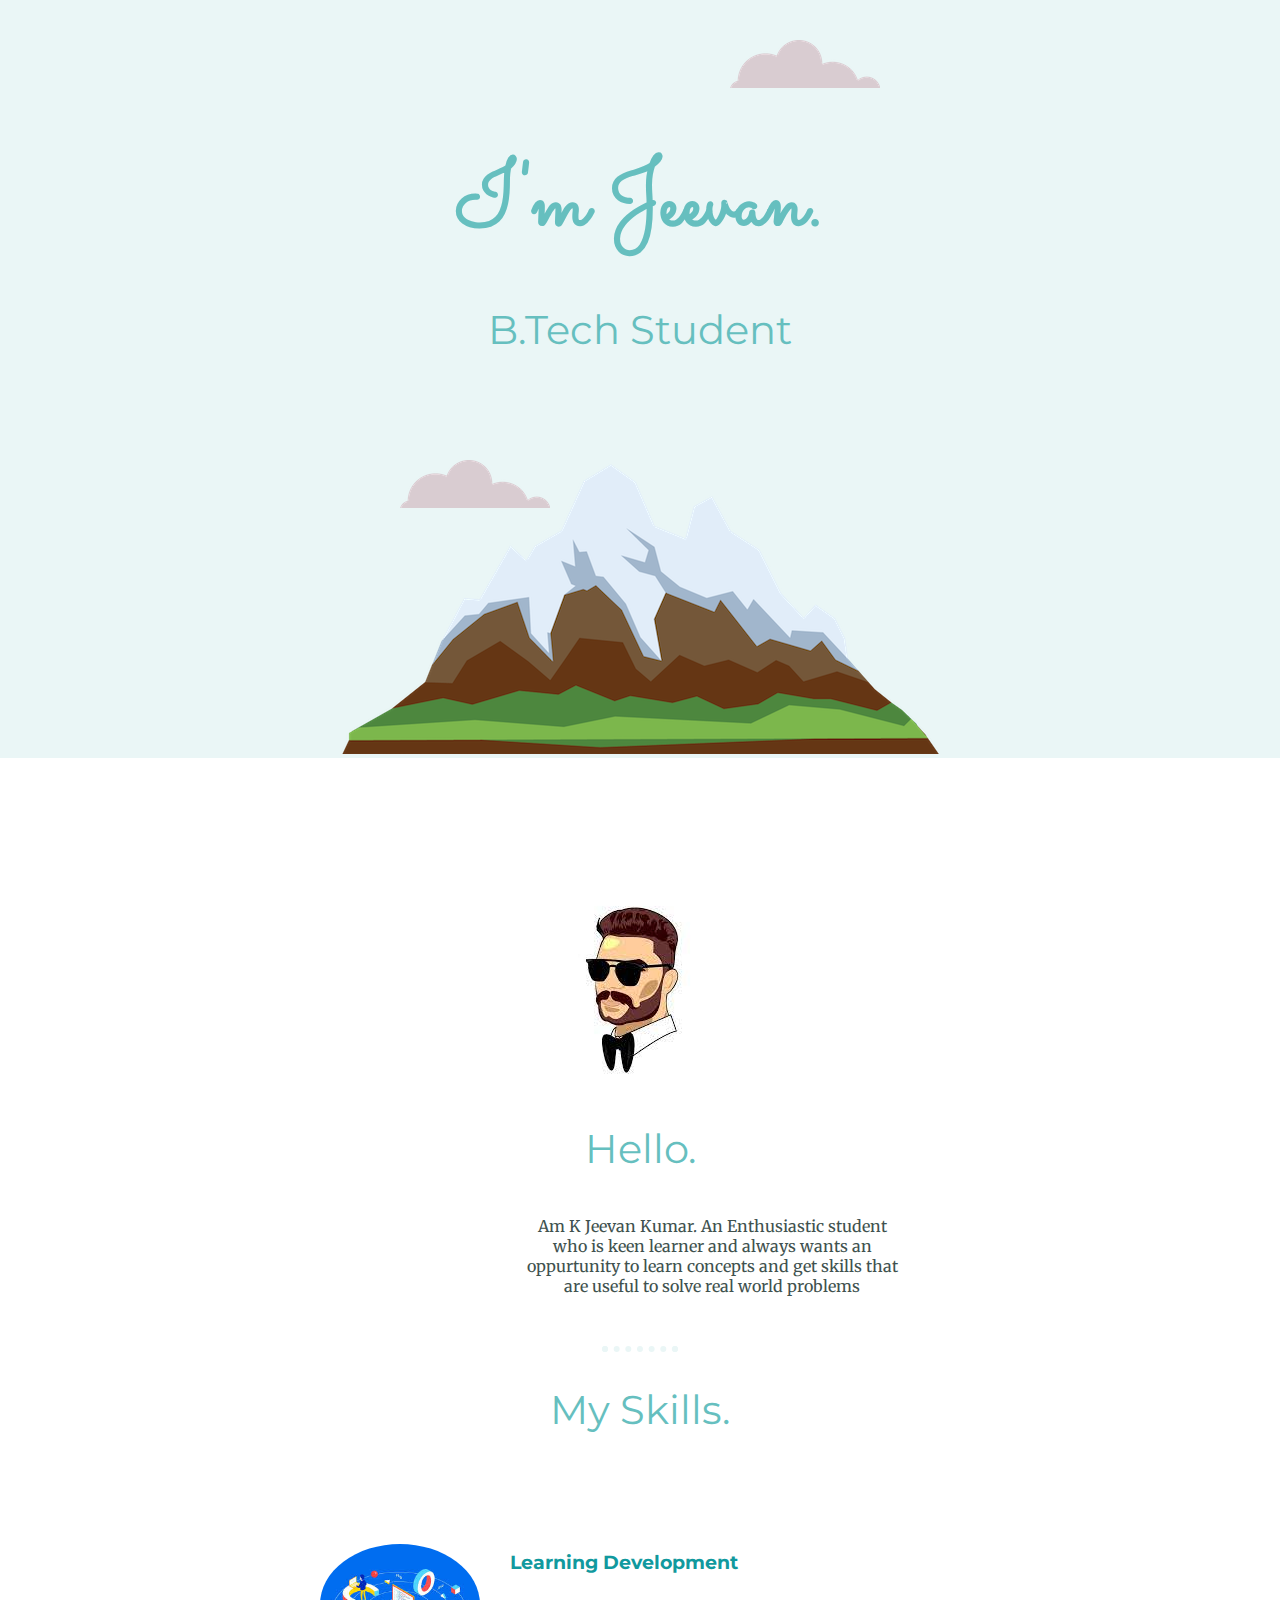
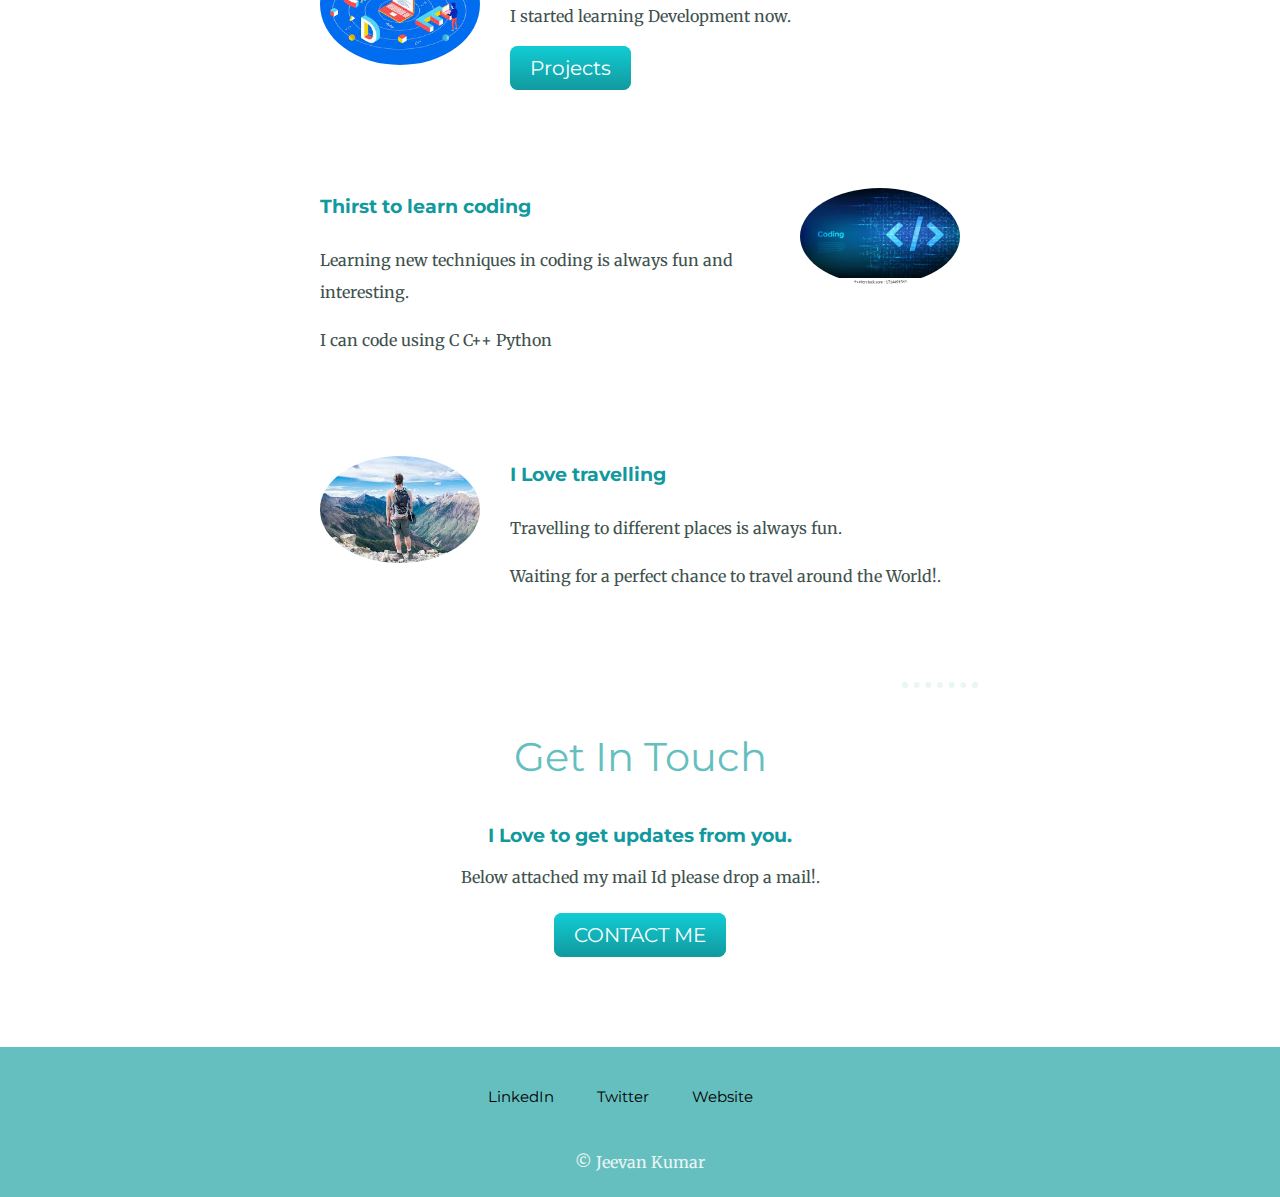
<file: index.html>
<!DOCTYPE html>
<html lang="en" dir="ltr">

<head>
  <meta charset="utf-8">
  <title>K Jeevan Kumar</title>
  <link rel="stylesheet" href="./styles.css">
  <link rel="icon" href="favicon.ico">
  <link rel="preconnect" href="https://fonts.googleapis.com">
  <link rel="preconnect" href="https://fonts.gstatic.com" crossorigin>
  <link href="https://fonts.googleapis.com/css2?family=Merriweather&family=Montserrat&family=Sacramento&display=swap" rel="stylesheet  ">
</head>

<body>
  <div class="top-container">
    <img class="top-cloud" src="cloud.png" alt="cloud-img">
    <h1 class="rel">I'm Jeevan.</h1>
    <h2 class="rel">B.Tech Student</h2>
    <img class="bottom-cloud" src="cloud.png" alt="cloud-img">
    <img src="./mountain.png" alt="mountain-img">
  </div>

  <div class="middle-container">
    <div class="profile">
      <img src="download.jpg" alt="profile pic">
      <h2>Hello.</h2>
      <p class="bio">Am K Jeevan Kumar. An Enthusiastic student who is keen learner and always wants an oppurtunity to learn concepts and
        get skills that are useful to solve real world problems</p>
    </div>
    <hr>

    <div class="skills">
      <h2>My Skills.</h2>
      <div class="skill-row">
        <img class="img" src="images.jpg" alt="code">
        <h3>Learning Development</h3>
        <p class="code-skill">I started learning Development now.</p>
        <a class="btn1" href="projects.html" target="_blank"> Projects</a>
      </div>
      <div class="skill-row">
        <img class="img2" src="cook.jpg" alt="code">
        <h3>Thirst to learn coding</h3>
        <p>Learning new techniques in coding is always fun and interesting.</p>
        <p>I can code using C C++ Python</p>
      </div>
      <div class="skill-row">
        <img class="img3" src="travel.jpg" alt="travel">
        <h3>I Love travelling</h3>
        <p>Travelling to different places is always fun.</p>
        <p>Waiting for a perfect chance to travel around the World!.</p>
      </div>
    </div>
    <hr class="rule">

    <div class="contact-me">
      <h2>Get In Touch</h2>
      <h3>I Love to get updates from you.</h3>
      <p class="cook-skill">Below attached my mail Id please drop a mail!.</p>
      <br>
      <a class="btn" href="mailto:jeevananand102@gmail.com" target="_blank">CONTACT ME</a>
    </div>
  </div>

  <div class="bottom-container">
    <div class="footer">
      <a class="footer-link" href="https://www.linkedin.com/in/jeevan-kumar-7758041b8" target="_blank">LinkedIn</a>
      <a class="footer-link" href="https://twitter.com/" target="_blank">Twitter</a>
      <a class="footer-link" href="index.html" >Website</a>

    </div>

    <p class="last">© Jeevan Kumar</p>
  </div>


</body>

</html>
</file>
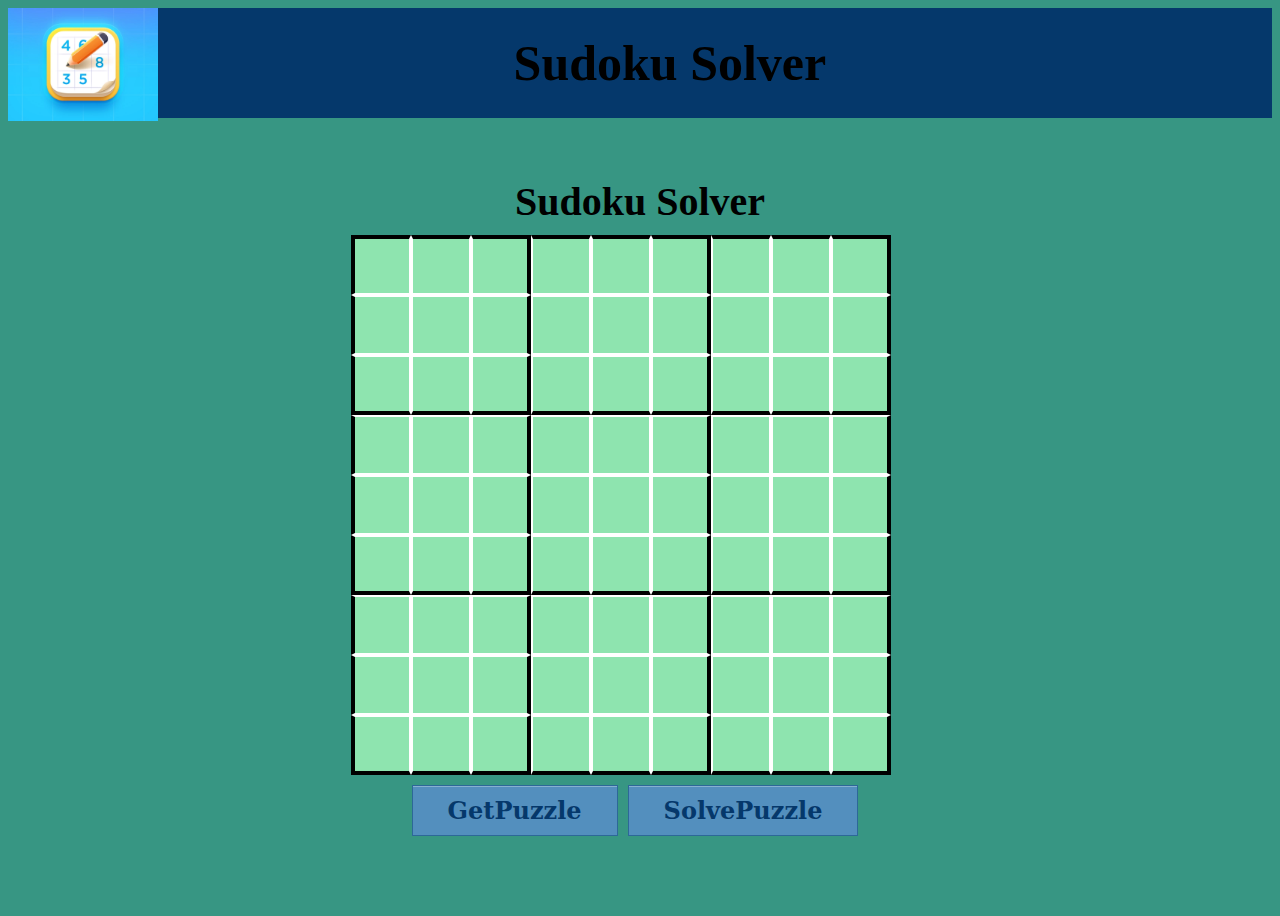
<file: index1.html>
<!DOCTYPE html>
<html lang="en">

<head>
    <meta charset="UTF-8">
    <meta http-equiv="X-UA-Compatible" content="IE=edge">
    <meta name="viewport" content="width=device-width, initial-scale=1.0">
    <title> Sudoku Solver</title>
    <link rel="stylesheet" href="style.css">
</head>

<body>
    <div class="Header">
        <div id="logo">
            <img src="./logo.png" alt="sudoku logo" srcset="">
        </div>
        <div id="name">Sudoku Solver</div>
    </div>
    <div class="Heading">Sudoku Solver</div>
   
    
    <div class="sudoku_grid">
        <div id="0" class="box1 bl bt"></div>
        <div id="1" class="box1 bt"></div>
        <div id="2" class="box1 br bt"></div>
        <div id="3" class="box2 bt"></div>
        <div id="4" class="box2 bt"></div>
        <div id="5" class="box2 br bt"></div>
        <div id="6" class="box3 bt"></div>
        <div id="7" class="box3 bt"></div>
        <div id="8" class="box3 br bt"></div>
        <div id="9" class="box1 bl"></div>
        <div id="10" class="box1"></div>
        <div id="11" class="box1 br"></div>
        <div id="12" class="box2"></div>
        <div id="13" class="box2"></div>
        <div id="14" class="box2 br"></div>
        <div id="15" class="box3"></div>
        <div id="16" class="box3"></div>
        <div id="17" class="box3 br"></div>
        <div id="18" class="box1 bb bl"></div>
        <div id="19" class="box1 bb"></div>
        <div id="20" class="box1 br bb"></div>
        <div id="21" class="box2 bb"></div>
        <div id="22" class="box2 bb"></div>
        <div id="23" class="box2 br bb"></div>
        <div id="24" class="box3 bb"></div>
        <div id="25" class="box3 bb"></div>
        <div id="26" class="box3 bb br"></div>
        <div id="27" class="box1 bl"></div>
        <div id="28" class="box1"></div>
        <div id="29" class="box1 br"></div>
        <div id="30" class="box2"></div>
        <div id="31" class="box2"></div>
        <div id="32" class="box2 br"></div>
        <div id="33" class="box3"></div>
        <div id="34" class="box3"></div>
        <div id="35" class="box3 br"></div>
        <div id="36" class="box1 bl"></div>
        <div id="37" class="box1"></div>
        <div id="38" class="box1 br"></div>
        <div id="39" class="box2"></div>
        <div id="40" class="box2"></div>
        <div id="41" class="box2 br"></div>
        <div id="42" class="box3"></div>
        <div id="43" class="box3"></div>
        <div id="44" class="box3 br"></div>
        <div id="45" class="box1 bb bl"></div>
        <div id="46" class="box1 bb"></div>
        <div id="47" class="box1 br bb"></div>
        <div id="48" class="box2 bb"></div>
        <div id="49" class="box2 bb"></div>
        <div id="50" class="box2 br bb"></div>
        <div id="51" class="box3 bb"></div>
        <div id="52" class="box3 bb"></div>
        <div id="53" class="box3 bb br"></div>
        <div id="54" class="box1 bl"></div>
        <div id="55" class="box1"></div>
        <div id="56" class="box1 br"></div>
        <div id="57" class="box2"></div>
        <div id="58" class="box2"></div>
        <div id="59" class="box2 br"></div>
        <div id="60" class="box3"></div>
        <div id="61" class="box3"></div>
        <div id="62" class="box3 br"></div>
        <div id="63" class="box1 bl"></div>
        <div id="64" class="box1"></div>
        <div id="65" class="box1 br"></div>
        <div id="66" class="box2"></div>
        <div id="67" class="box2"></div>
        <div id="68" class="box2 br"></div>
        <div id="69" class="box3"></div>
        <div id="70" class="box3"></div>
        <div id="71" class="box3 br"></div>
        <div id="72" class="box1 bb bl"></div>
        <div id="73" class="box1 bb"></div>
        <div id="74" class="box1 br bb"></div>
        <div id="75" class="box2 bb"></div>
        <div id="76" class="box2 bb"></div>
        <div id="77" class="box2 br bb"></div>
        <div id="78" class="box3 bb"></div>
        <div id="79" class="box3 bb"></div>
        <div id="80" class="box3 bb br"></div>
    </div>

    <div class="Buttons">
        <button id="GetPuzzle"> GetPuzzle </button>
        <button id="SolvePuzzle"> SolvePuzzle </button>
    </div>

    <script src="./script.js"></script>
</body>

</html>
</file>
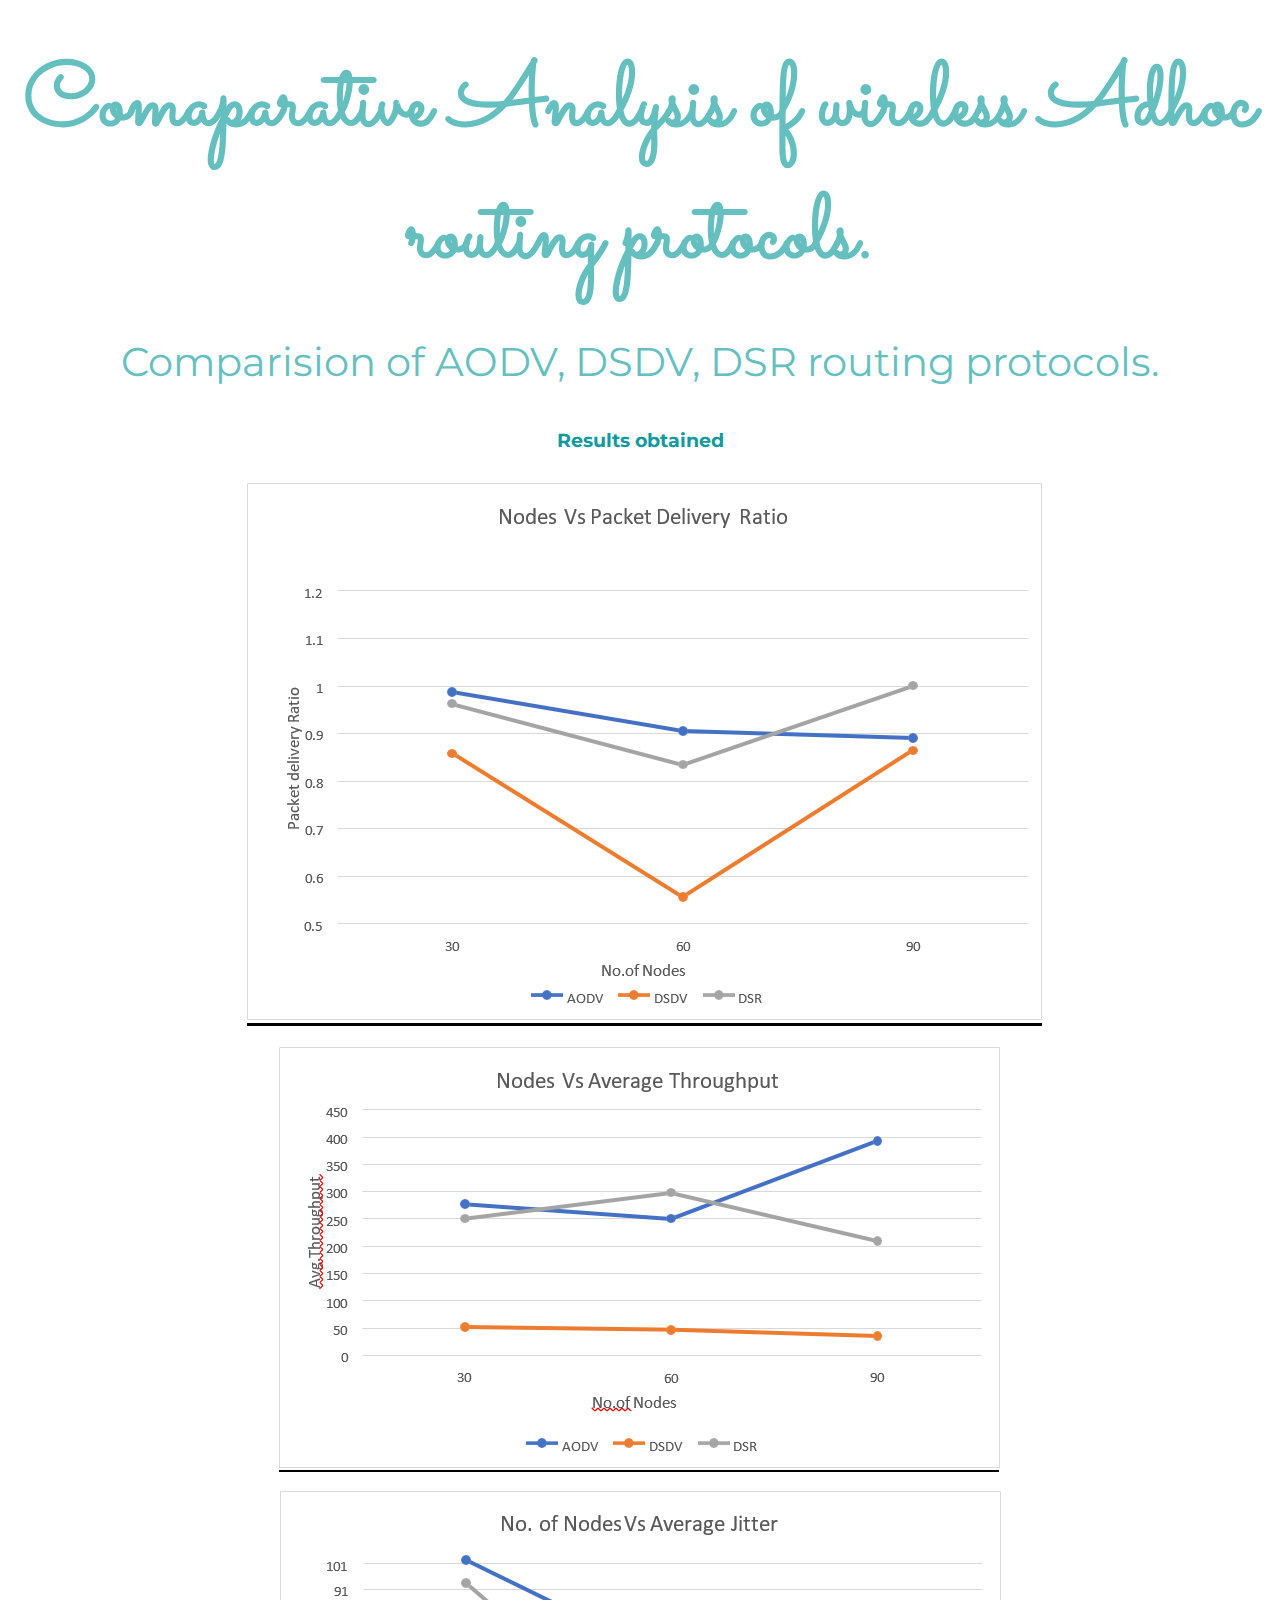
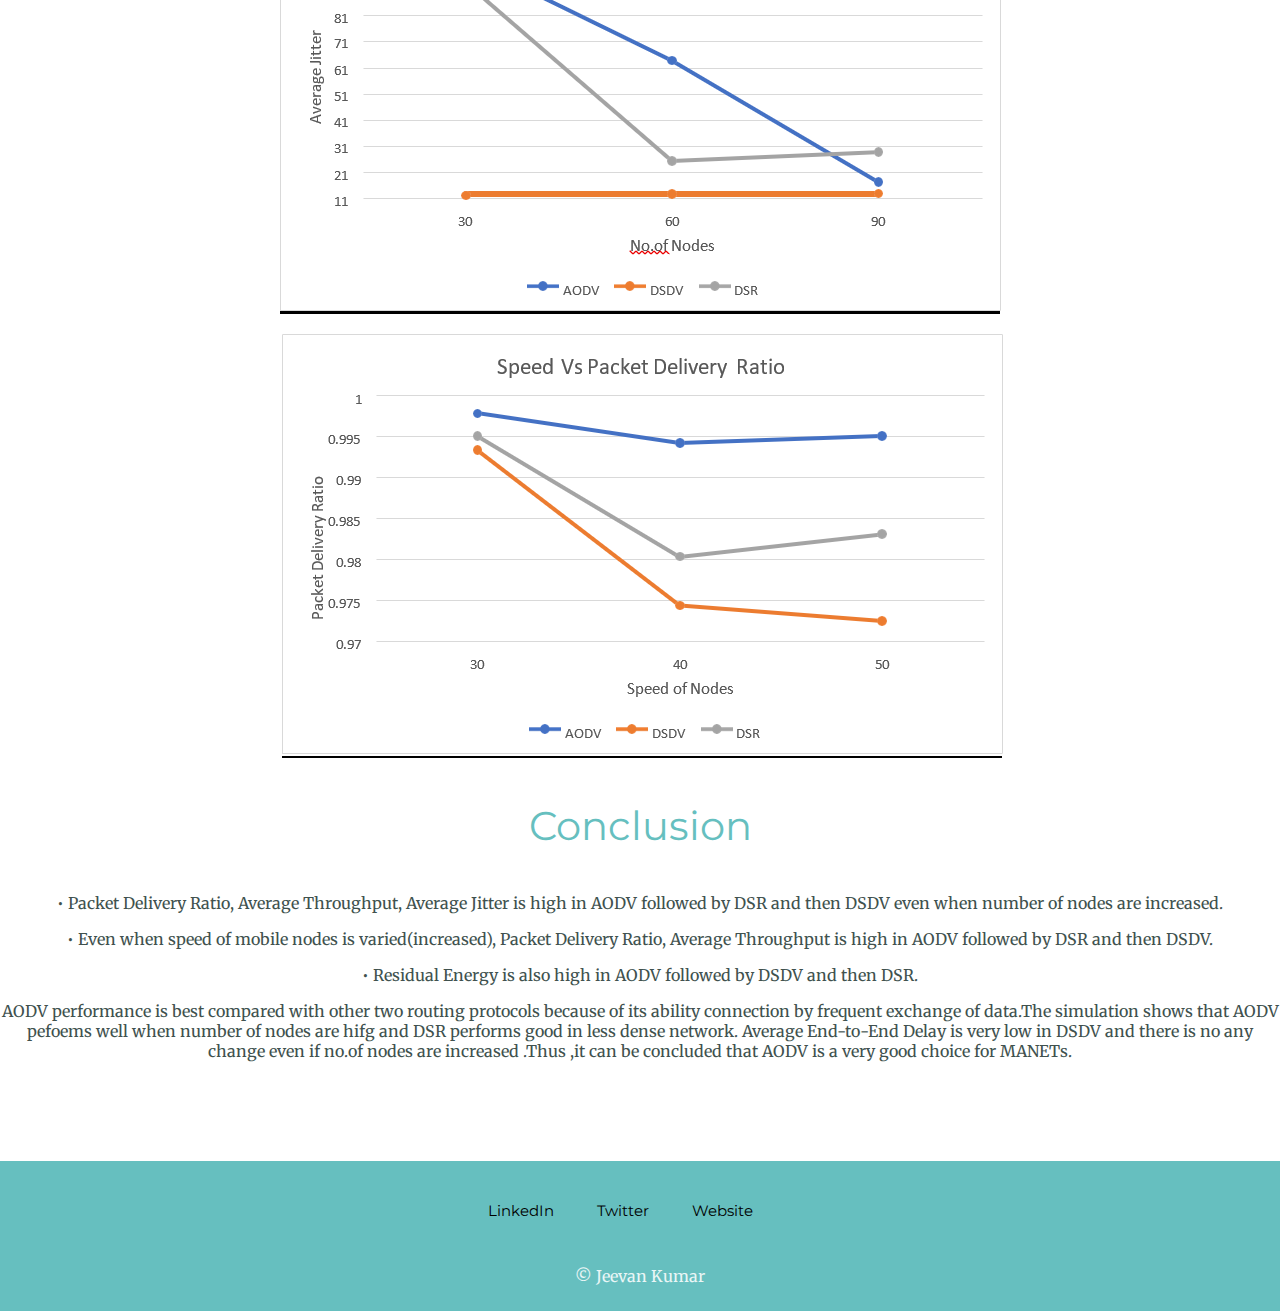
<file: index2.html>
<!DOCTYPE html>
<html lang="en" dir="ltr">

<head>
  <meta charset="utf-8">
  <title>K Jeevan Kumar</title>
  <link rel="stylesheet" href="./styles.css">
  <link rel="icon" href="favicon.ico">
  <link rel="preconnect" href="https://fonts.googleapis.com">
  <link rel="preconnect" href="https://fonts.gstatic.com" crossorigin>
  <link href="https://fonts.googleapis.com/css2?family=Merriweather&family=Montserrat&family=Sacramento&display=swap" rel="stylesheet  ">
</head>

<body>
    <h1>Comaparative Analysis of wireless Adhoc routing protocols.</h1>
    <h2>Comparision of AODV, DSDV, DSR routing protocols.</h2>
    <h3 class="result">Results obtained</h3>
    <img src="./result1.png" alt="result1">
    <br>
    <img src="./result2.png" alt="result2">
    <br>
    <img src="./result3.png" alt="result3">
    <br>
    <img src="./result4.png" alt="result4">
    <h2>Conclusion</h2>
    <p> •	Packet Delivery Ratio, Average Throughput, Average Jitter is high in AODV followed by DSR and then DSDV even when number of nodes are increased. </p>
     <p>•	Even when speed of mobile nodes is varied(increased), Packet Delivery Ratio, Average Throughput is high in AODV followed by DSR and then DSDV. </p>   
       <p>•	Residual Energy is also high in AODV followed by DSDV and then DSR. </p> 
         
       <p>AODV performance is best compared with other two routing protocols because of its ability connection by frequent exchange of data.The simulation shows that AODV pefoems well when number of nodes are hifg and DSR performs good in less dense network. Average End-to-End Delay is very low in DSDV and there is no any change even if no.of nodes are increased .Thus ,it can be concluded that AODV is  a very good choice for MANETs.</p> 
       <div class="bottom-container">
        <div class="footer">
          <a class="footer-link" href="https://www.linkedin.com/in/jeevan-kumar-7758041b8" target="_blank">LinkedIn</a>
          <a class="footer-link" href="https://twitter.com/" target="_blank">Twitter</a>
          <a class="footer-link" href="index.html">Website</a>
    
        </div>
    
        <p class="last">© Jeevan Kumar</p>
      </div>

</body>
</file>
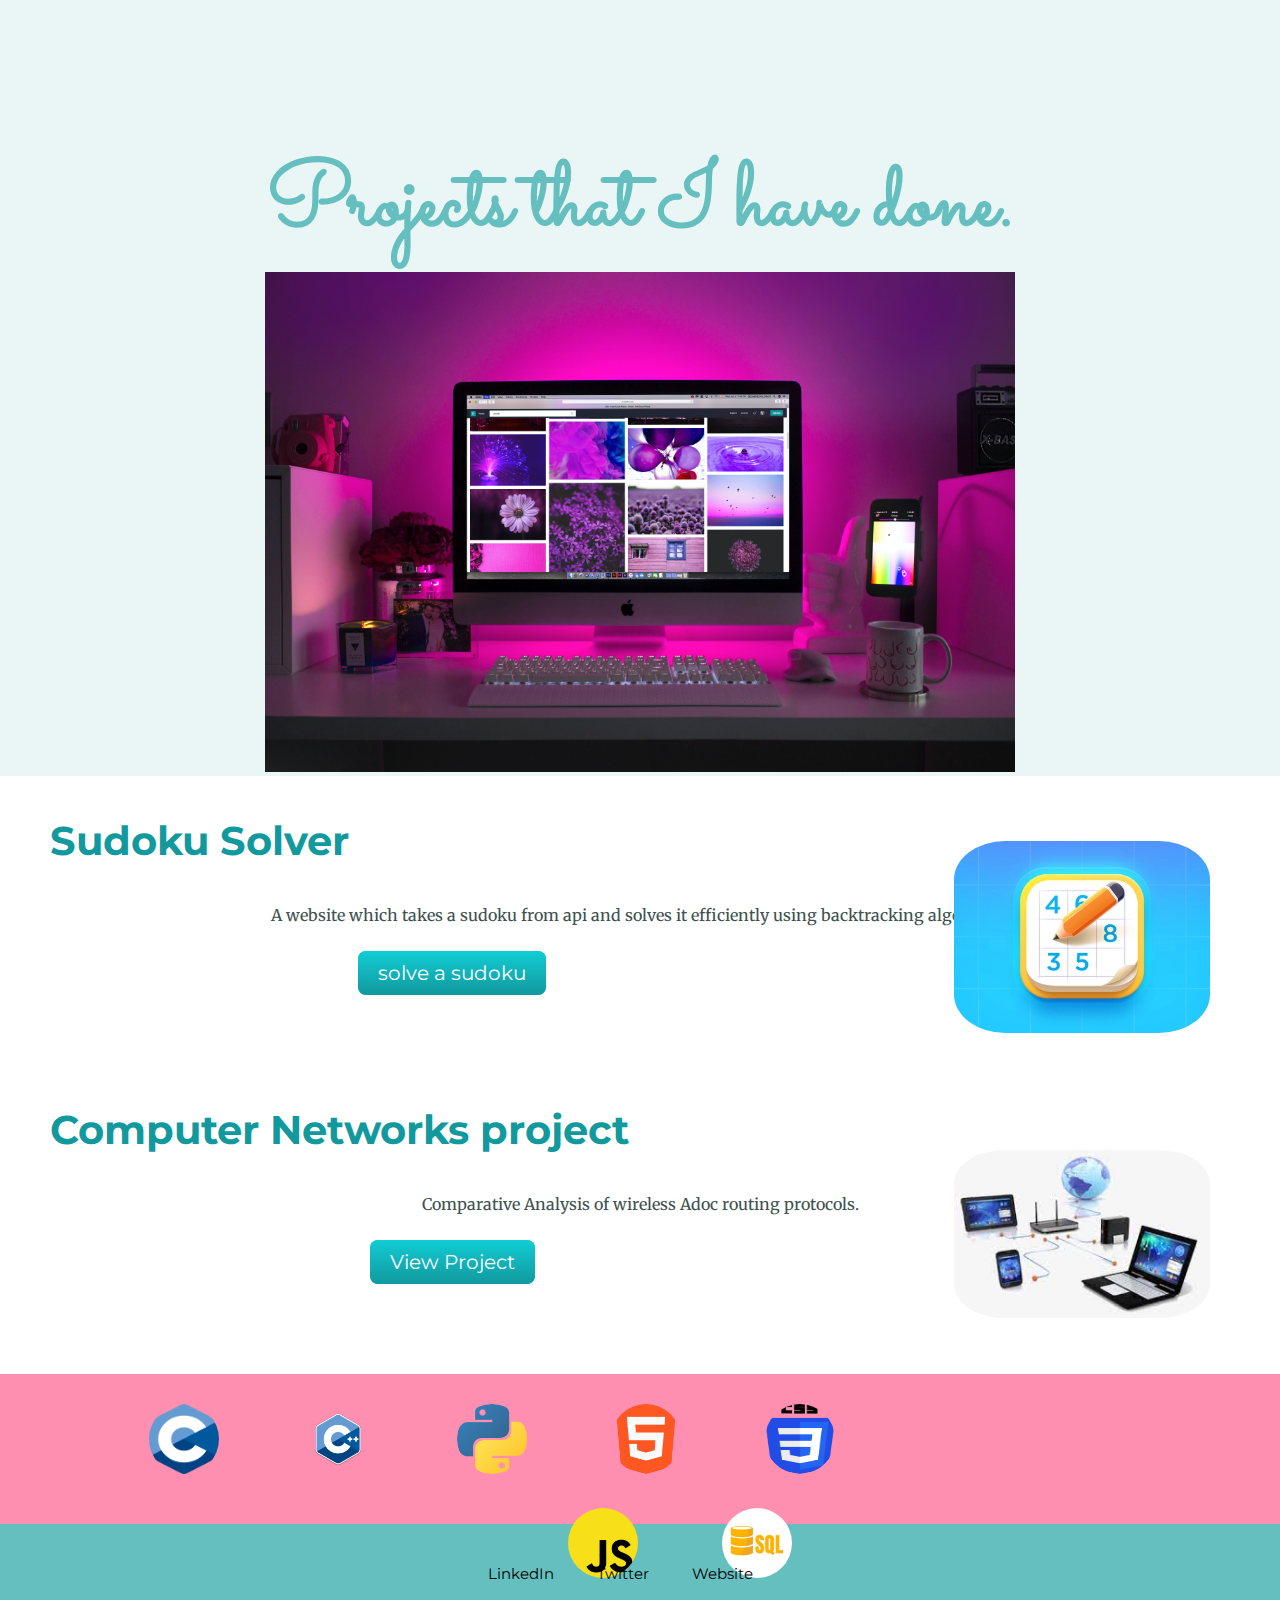
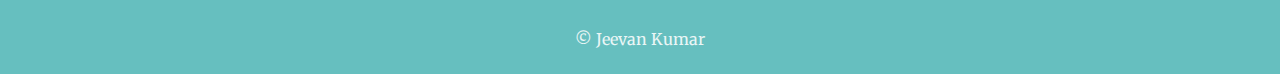
<file: projects.html>
<!DOCTYPE html>
<html lang="en" dir="ltr">

<head>
  <meta charset="utf-8">
  <title>K Jeevan Kumar</title>
  <link rel="stylesheet" href="./styles.css">
  <link rel="icon" href="favicon.ico">
  <link rel="preconnect" href="https://fonts.googleapis.com">
  <link rel="preconnect" href="https://fonts.gstatic.com" crossorigin>
  <link href="https://fonts.googleapis.com/css2?family=Merriweather&family=Montserrat&family=Sacramento&display=swap" rel="stylesheet  ">
</head>

<body>
    <div class="top-container">
        
        <h1 class="rel">Projects that I have done.</h1>
        
        <img class="comp" src="comp1.png" alt="computer-img">
      </div>
      <div class="sudoku-project">
        <h3 class="sudoku">Sudoku Solver</h3>
        <p>A website which takes a sudoku from api and solves it efficiently using backtracking algorithm.</p>
        <img class="img4" src="./logo.png" alt="sudoku logo" srcset="">
        <br>
        <a class="btn" href="index1.html">solve a sudoku</a>
      </div>

      <br>
      <br>
      <br><br>

      <div class="cnn project">
        <h3 class="sudoku">Computer Networks project</h3>
        <p>Comparative Analysis of wireless Adoc routing protocols.</p>
        <br>
        <img class="img5" src="./cnn.png" alt="cnn pic" srcset="">
        <a class="btn" href="index2.html">View Project</a>
      </div>

    
      <div class="skills3">
        <div class="skill">
           <img class="img7" src="./c.png" alt="c">
           <img class="img7" src="./cpp.png" alt="cpp">
           <img class="img7" src="./python.png" alt="py">
           <img class="img7" src="./html.png" alt="html">
           <img class="img7" src="./css.png" alt="css">
           <img class="img7" src="./js.png" alt="js">
           <img class="img7" src="./sql.png" alt="sql">

        </div>

      </div>
      
      <div class="bottom-container1">
        <div class="footer">
          <a class="footer-link" href="https://www.linkedin.com/">LinkedIn</a>
          <a class="footer-link" href="https://twitter.com/">Twitter</a>
          <a class="footer-link" href="index.html">Website</a>
    
        </div>
    
        <p class="last">© Jeevan Kumar</p>
      </div>
</body>
</file>
<file: styles.css>
body{
  margin:0;
  color: #40514E;
  text-align: center;
  font-family:'Merriweather', serif ;
}

hr{
  border: dotted #EAF6F6 6px;
  border-bottom: none;
  width: 5%;
}

h1{
  margin: 40px auto 0 auto;
  font-family: 'Sacramento', cursive;
  font-size: 5.625rem;
  color: #66BFBF;

}

.bio{
  width: 30%;
  margin-left: 520px;
  margin-bottom: 50px;
}

h2{
  font-family: 'Montserrat', sans-serif;
  font-size: 2.5rem;
  color: #66BFBF;
  font-weight: normal;
  padding-bottom: 10px;
}

a{
  height: 10px;
}

h3{
  font-family: 'Montserrat', sans-serif;
  color: #11999E;
}

.top-container{
  background-color: #EAF6F6;
  position: relative;
  padding-top: 100px;
}

.middle-container{
  margin:100px 0;

}

.cook{
  height: 200px;
  width: 100px;
  margin-bottom: 50px;
}

.bottom-container{
background-color: #66BFBF;
height: 150px;
margin-top: 100px;
}

.bottom-container1{
  background-color: #66BFBF;
  height: 150px;
  }


.skills3{
  background-color: #FF8FB1;
  height: 150px;
  margin-top: 100px;
  }

.bottom-cloud{
  position: absolute;
  left:400px;
  bottom: 250px;
}

.hind{
  text-align: center;
  font-size: 70px;
}

.img7{
  margin-top: 30px;
  margin-left: 80px;
  width: 70px;
  height: 70px;
  border-radius: 50%;

}

.top-cloud{
  position: absolute;
  right:400px;
  top: 40px;
}

.rel{
  top: 30px;
}

.skill-row{
  width: 50%;
  margin: 100px auto 100px auto;
  text-align: left;
  line-height: 2;
}

.img{
  width: 25%;
  float: left;
  margin-right: 30px;
  border-radius: 50%;

}

.img2 {
  width: 25%;
  float: right;
  margin-left: 20px;
  border-radius: 50%;
}

.img3 {
  width: 25%;
  float: left;
  margin-right: 30px;
  border-radius: 50%;
}

.img4{
  width: 20%;
  float: right;
  margin-left: 20px;
  margin-right: 100px;
  border-radius: 20%;
  position: relative;
  bottom: 100px;
  left: 30px;
  
}

.result{
  align-items: left;
}

.img5{
  width: 20%;
  float: right;
  margin-left: 20px;
  margin-right: 100px;
  border-radius: 20%;
  position: relative;
  bottom: 100px;
  left: 30px;
}

.rule{
  position: relative;
  bottom: 10px;
  left: 300px;
}
.bio{
  color: #40514E;
}

a{
  color: #11999E;
  font-family: 'Montserrat', sans-serif;
}
.last{
  position: relative;
  top: 70px;
  color: #EAF6F6;
}

.footer{
  position: relative;
  top: 40px;
  font-size: 0.75rem;
}

.linked{
  height: 20px;
  width: 20px;
}

.sudoku{
  text-align: justify;
  font-size: 40px;
  margin-left: 50px;
}

.comp{
  height: 500px;
}

.footer-link{
  color: black;
  font-size: 15px;
  text-decoration: none;
  margin-right: 40px;

}

a:hover{
  color: #ffffff;
}


  .btn {
  background: #11cdd4;
  background-image: -webkit-linear-gradient(top, #11cdd4, #11999e);
  background-image: -moz-linear-gradient(top, #11cdd4, #11999e);
  background-image: -ms-linear-gradient(top, #11cdd4, #11999e);
  background-image: -o-linear-gradient(top, #11cdd4, #11999e);
  background-image: linear-gradient(to bottom, #11cdd4, #11999e);
  -webkit-border-radius: 8;
  -moz-border-radius: 8;
  border-radius: 8px;
font-family: 'Montserrat', sans-serif;
  color: #ffffff;
  font-size: 20px;
  padding: 10px 20px 10px 20px;
  text-decoration: none;
}


.btn1 {
  background: #11cdd4;
  background-image: -webkit-linear-gradient(top, #11cdd4, #11999e);
  background-image: -moz-linear-gradient(top, #11cdd4, #11999e);
  background-image: -ms-linear-gradient(top, #11cdd4, #11999e);
  background-image: -o-linear-gradient(top, #11cdd4, #11999e);
  background-image: linear-gradient(to bottom, #11cdd4, #11999e);
  -webkit-border-radius: 8;
  -moz-border-radius: 8;
  border-radius: 8px;
font-family: 'Montserrat', sans-serif;
  color: #ffffff;
  font-size: 20px;
  padding: 10px 20px 10px 20px;
  text-decoration: none;
  align-content: center;
}

.btn:hover {
  background: #30e3cb;
  background-image: -webkit-linear-gradient(top, #30e3cb, #2bc4ad);
  background-image: -moz-linear-gradient(top, #30e3cb, #2bc4ad);
  background-image: -ms-linear-gradient(top, #30e3cb, #2bc4ad);
  background-image: -o-linear-gradient(top, #30e3cb, #2bc4ad);
  background-image: linear-gradient(to bottom, #30e3cb, #2bc4ad);
  text-decoration: none;
}

.btn1:hover {
  background: #30e3cb;
  background-image: -webkit-linear-gradient(top, #30e3cb, #2bc4ad);
  background-image: -moz-linear-gradient(top, #30e3cb, #2bc4ad);
  background-image: -ms-linear-gradient(top, #30e3cb, #2bc4ad);
  background-image: -o-linear-gradient(top, #30e3cb, #2bc4ad);
  background-image: linear-gradient(to bottom, #30e3cb, #2bc4ad);
  text-decoration: none;
}


.cook-skill{
  margin-top: 20px;
}
</file>
<file: style.css>
@import url('https://fonts.googleapis.com/css?family=Nunito:400,600,700');
.Header{
    display: flex;
    justify-content: space-between;
    width: 100%;
    margin-bottom: 60px;
    background-color: #05386b;
} 
#logo{
    width: 100px;
    height: 110px;
}

#logo img{
    width: 150%;
}

#name{
    width: 60%;
    display: flex;
    align-items: center;
    font-size: 50px;
    font-weight: bold;
}

.Heading{
    width: 100%;
    display: flex;
    justify-content: center;
    align-items: center;
    font-size: 40px;
    font-weight: bolder;
}

.sudoku_grid{
    display: flex;
    flex-direction: row;
    max-width: 578px;
    flex-wrap: wrap;

    margin: 10px auto ;
}

.sudoku_grid div{
    display:  flex;
    align-items: center;
    justify-content: center;
    
    width: 60px;
    height: 60px;
    color: black;
    font-size: 40px;

    box-sizing: border-box;
}

.Buttons{   
    display: flex;
    justify-content: center;
    width: 100%;    
    margin-bottom: 80px;
}

#GetPuzzle,#SolvePuzzle{
    display: inline-block;
    text-decoration: none;
    color: #05386b;
    font-weight: bold;
    background-color: #538fbe;
    padding: 10px 35px;
    font-size: 24px;
    font-family: 'Fantasy','Sans-serif','Serif';
    border: 1px solid #2d6898;
    box-shadow: inset 0px 1px 0px rgba(255,255,255,.3);
    margin-right: 10px;
}

.box1{
    background-color: #8ee4af;
    border: 2px solid  white;
}

.box1:hover{
    background-color: #05386b;
    color: black;
}

.box2{
    background-color: #8ee4af;
    border: 2px solid  white;
}
.box2:hover{
    background-color: #05386b;
}

.box3{
    background-color: #8ee4af;
    border: 2px solid  white;
}
.box3:hover{
    background-color: #05386b;
    color: black
}


.bl{
    border-left: 4px solid black;
}

.bb{
    border-bottom: 4px solid black;
}

.br{
    border-right: 4px solid black;
}

.bt{
    border-top: 4px solid black;
}
body{
    background-color: #379683;
}
</file>
